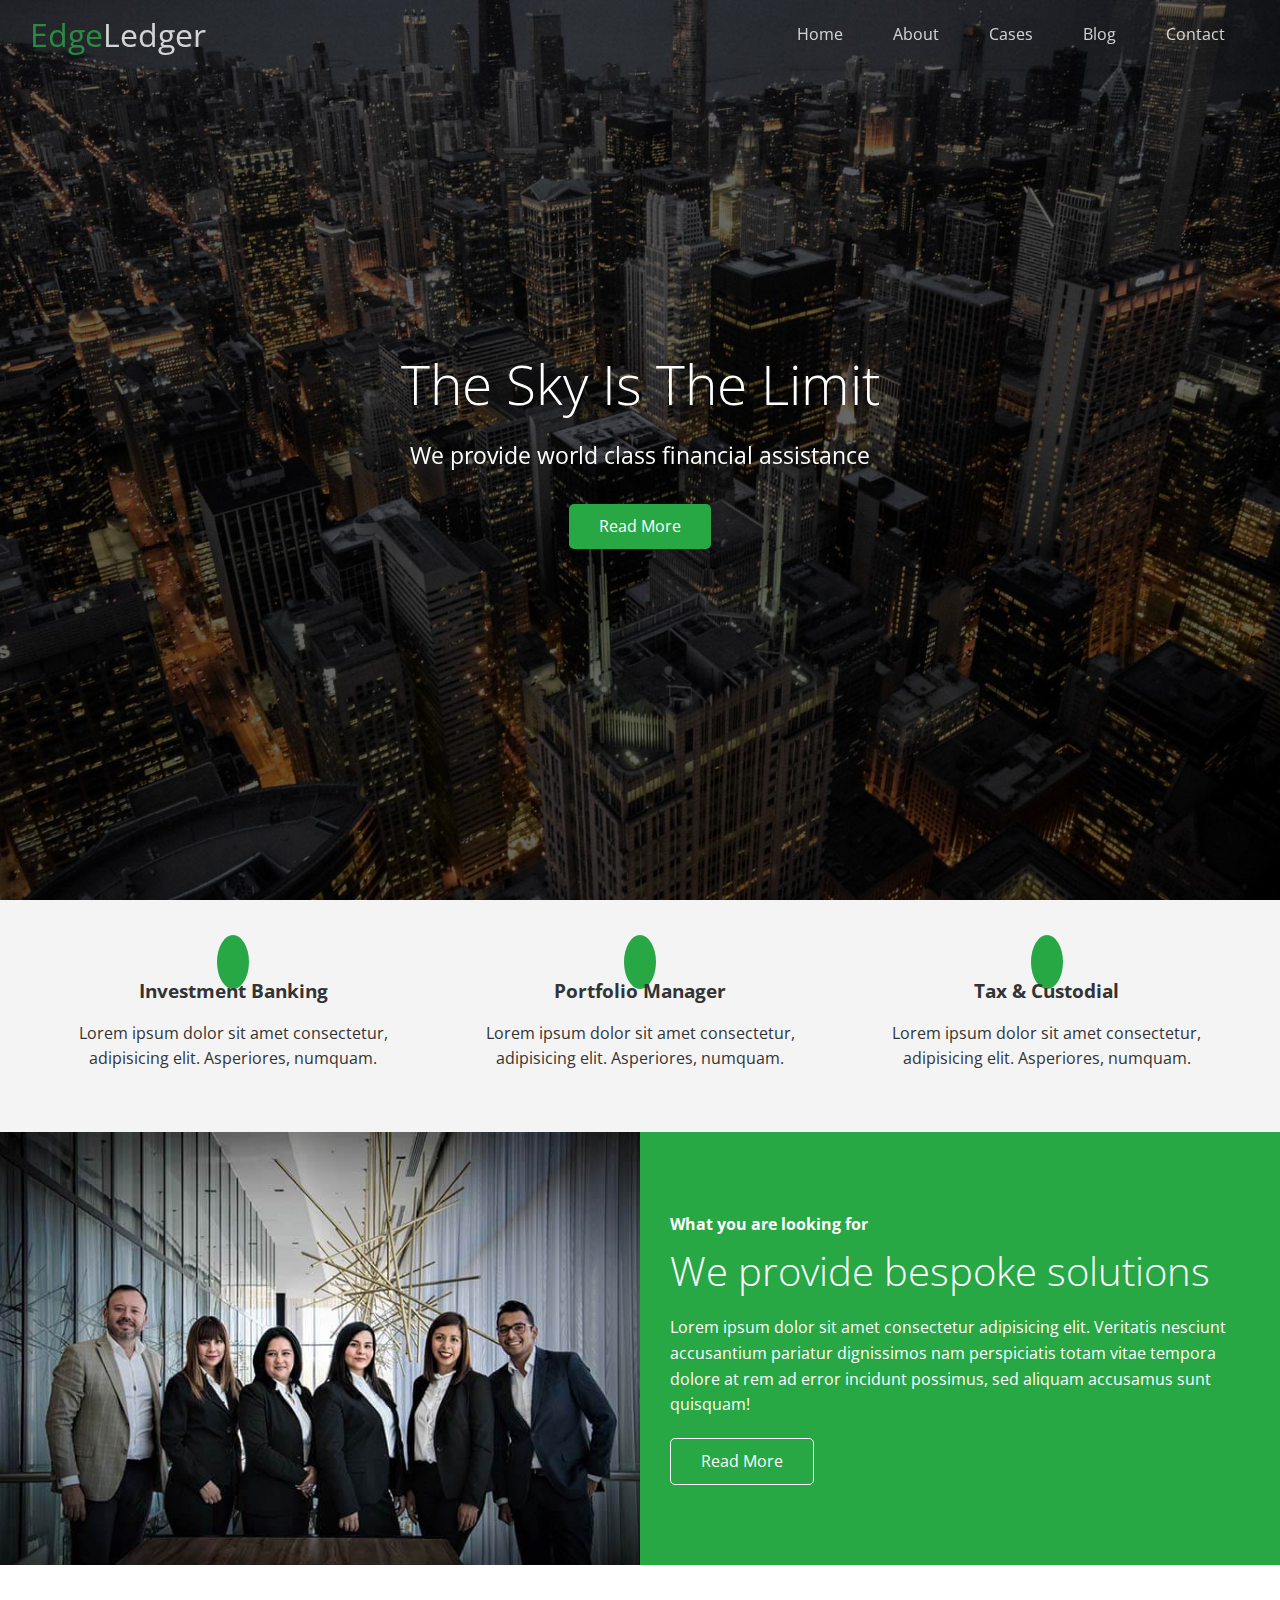
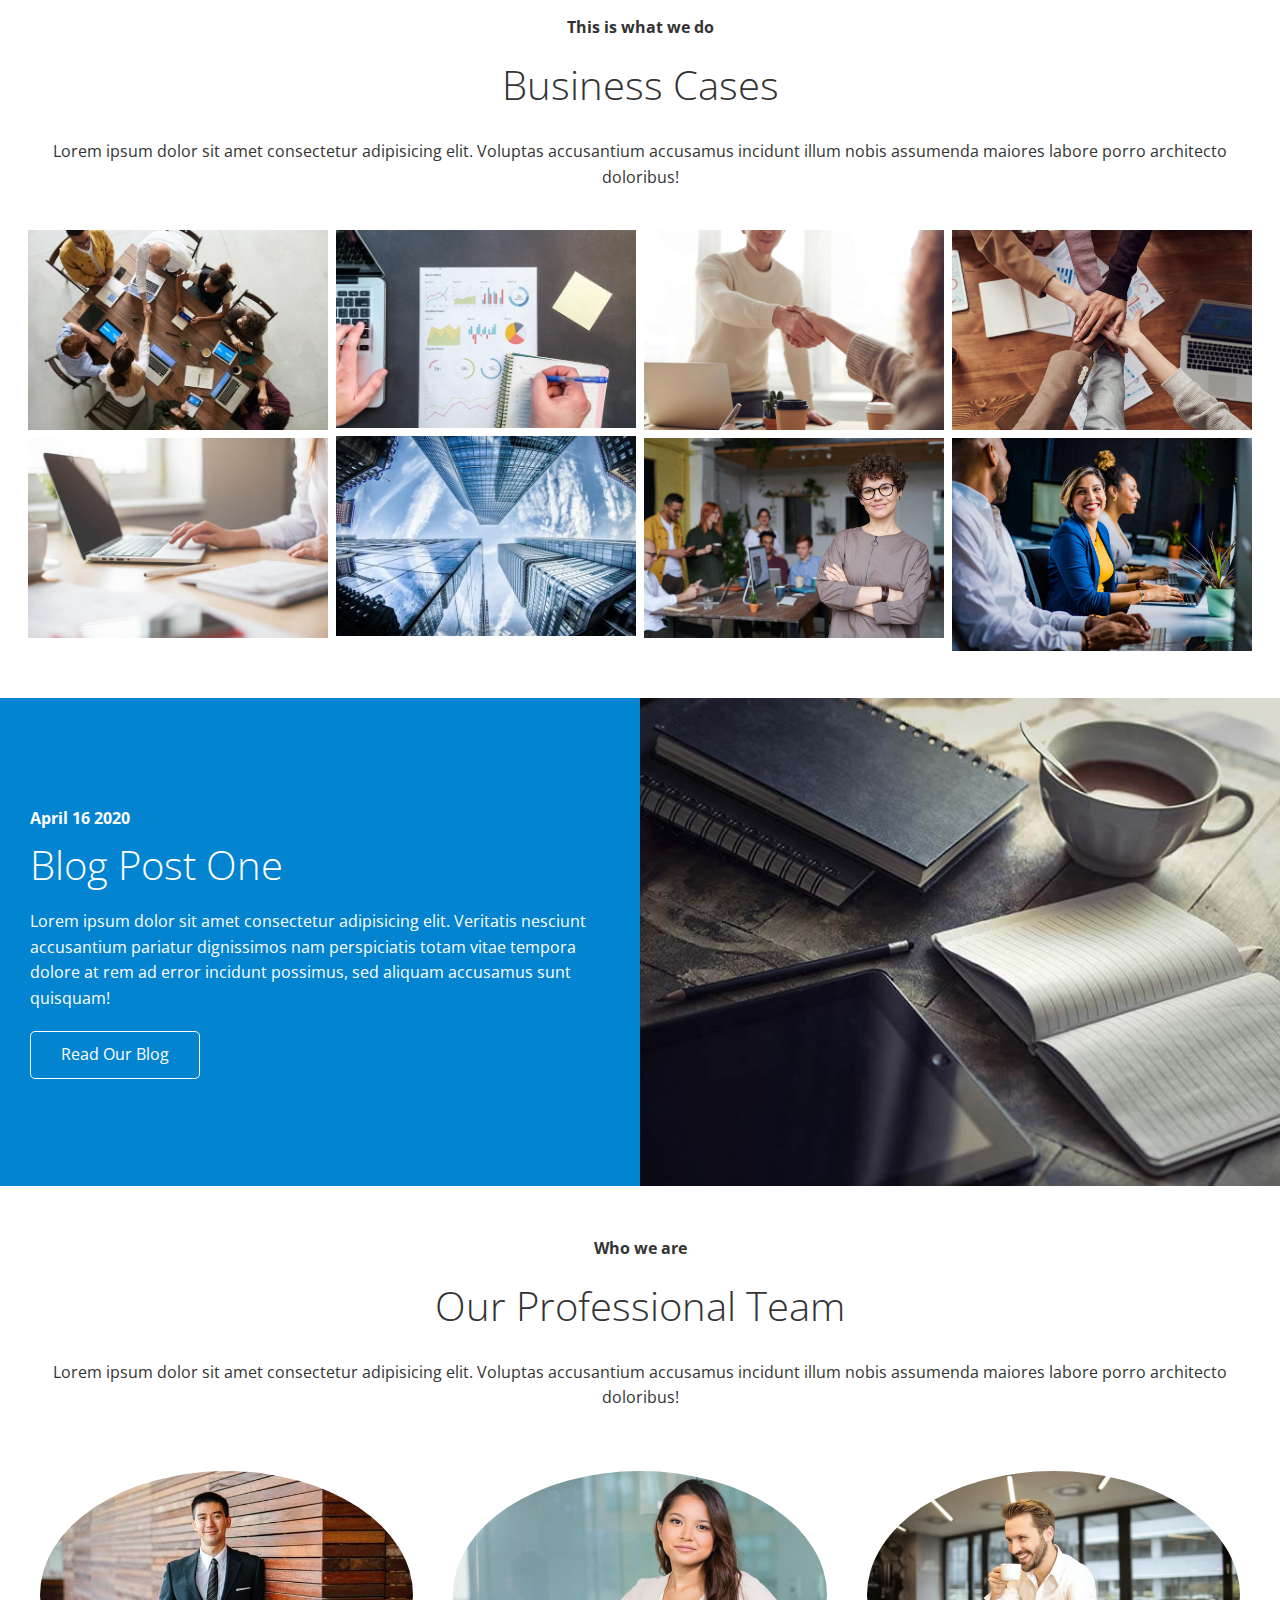
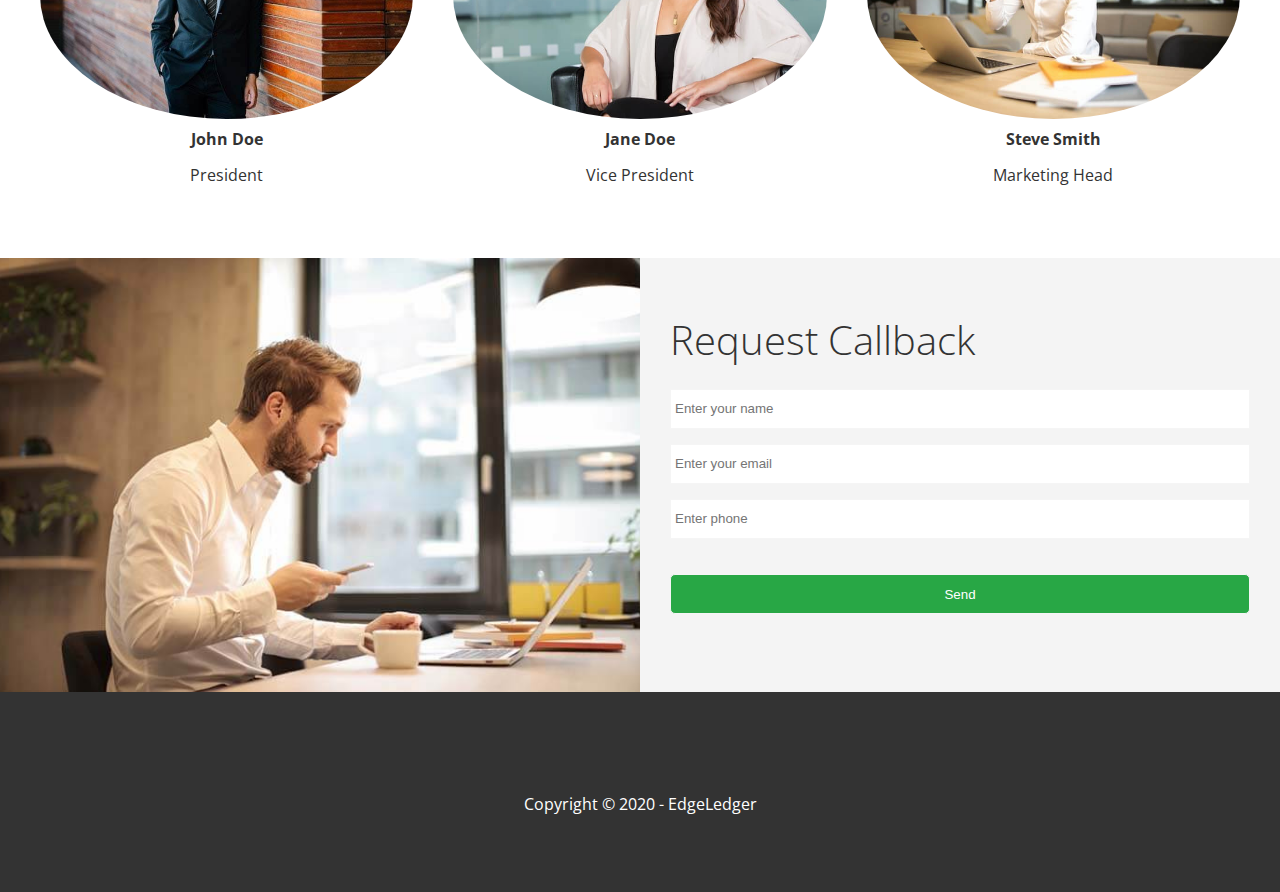
<file: index.html>
<!DOCTYPE html>
<html lang="en">
<head>
    <meta charset="UTF-8">
    <meta name="viewport" content="width=device-width, initial-scale=1.0">
    <link rel="stylesheet" href="https://cdnjs.cloudflare.com/ajax/libs/font-awesome/5.14.0/css/all.min.css" 
    integrity="sha512-1PKOgIY59xJ8Co8+NE6FZ+LOAZKjy+KY8iq0G4B3CyeY6wYHN3yt9PW0XpSriVlkMXe40PTKnXrLnZ9+fkDaog==" crossorigin="anonymous" />
    <link rel="stylesheet" href="css/style.css">
    <link rel="stylesheet" href="css/utilities.css">
    <link rel="stylesheet" href="css/media_queries.css">
    <title>Welcome To EdgeLedger</title>
</head>
    <body id="home">
        <header class="hero">
            <div class="navbar top" id="navbar">
                <h1 class="logo">
                    <span class="text-primary"><i class="fas fa-book-open"></i>Edge</span>Ledger
                </h1>
                <nav>
                    <ul>
                        <li><a href="#home">Home</a></li>
                        <li><a href="#about">About</a></li>
                        <li><a href="#cases">Cases</a></li>
                        <li><a href="#blog">Blog</a></li>
                        <li><a href="#contact">Contact</a></li>
                    </ul>
                </nav>
            </div>

            <div class="content">
                <h1>The Sky Is The Limit</h1>
                <p>We provide world class financial assistance</p>
                <a href="#about" class="btn"><i class="fas fa-chevron-right"></i> Read More</a>
            </div>
        </header>

        <main>
           <section id="about" class="icons bg-light">
               <div class="flex-items">
                   <div>
                       <i class="fas fa-university fa-2x"></i>
                       <div>
                           <h3>Investment Banking</h3>
                           <p>Lorem ipsum dolor sit amet consectetur, adipisicing elit. Asperiores, numquam.</p>
                       </div>
                   </div>
                   <div>
                       <i class="fas fa-book-reader fa-2x"></i>
                       <div>
                           <h3>Portfolio Manager</h3>
                           <p>Lorem ipsum dolor sit amet consectetur, adipisicing elit. Asperiores, numquam.</p>
                       </div>
                   </div>
                   <div>
                       <i class="fas fa-pencil-alt fa-2x"></i>
                       <div>
                           <h3>Tax & Custodial</h3>
                           <p>Lorem ipsum dolor sit amet consectetur, adipisicing elit. Asperiores, numquam.</p>
                       </div>
                   </div>
               </div>
           </section>

           <!-- About:Solutions -->
           <section class="solutions flex-columns">
               <div class="row">
                   <div class="column">
                       <div class="column-1">
                            <img src="/images/home/people.jpg" alt="">
                       </div>
                   </div>
                   <div class="column">
                       <div class="column-2 bg-primary">
                            <h4>What you are looking for</h4>
                            <h2>We provide bespoke solutions</h2>
                            <p>Lorem ipsum dolor sit amet consectetur adipisicing elit. 
                                Veritatis nesciunt accusantium pariatur dignissimos nam perspiciatis totam vitae 
                                tempora dolore at rem ad error incidunt possimus, 
                                sed aliquam accusamus sunt quisquam!</p>
                                <a href="#" class="btn btn-outline"><i class="fas fa-chevron"></i> Read More</a>
                       </div>
                   </div>
               </div>
           </section>

           <!-- Cases -->
           <section id="cases" class="cases flex-grid section-padding">
               <header class="section-header">
                    <h4>This is what we do</h4>
                    <h2>Business Cases</h2>
                    <p>Lorem ipsum dolor sit amet consectetur adipisicing elit. 
                        Voluptas accusantium accusamus incidunt illum nobis assumenda maiores labore porro architecto doloribus!</p>
               </header>
               <div class="row">
                   <div class="column">
                       <img src="/images/cases/cases1.jpg" alt="">
                       <img src="/images/cases/cases2.jpg" alt="">
                   </div>
                   <div class="column">
                       <img src="/images/cases/cases3.jpg" alt="">
                       <img src="/images/cases/cases4.jpg" alt="">
                   </div>
                   <div class="column">
                       <img src="/images/cases/cases5.jpg" alt="">
                       <img src="/images/cases/cases6.jpg" alt="">
                   </div>
                   <div class="column">
                       <img src="/images/cases/cases7.jpg" alt="">
                       <img src="/images/cases/cases8.jpg" alt="">
                   </div>
               </div>
           </section>

           <!-- Blog -->
           <section id="blog" class="blog flex-columns flex-reverse">
                <div class="row">
                    <div class="column">
                        <div class="column-1">
                            <img src="/images/home/blog.jpg" alt="">
                        </div>
                    </div>
                    <div class="column">
                        <div class="column-2 bg-secondary">
                            <h4>April 16 2020</h4>
                            <h2>Blog Post One</h2>
                            <p>Lorem ipsum dolor sit amet consectetur adipisicing elit. 
                                Veritatis nesciunt accusantium pariatur dignissimos nam perspiciatis totam vitae 
                                tempora dolore at rem ad error incidunt possimus, 
                                sed aliquam accusamus sunt quisquam!</p>
                                <a href="blog.html" class="btn btn-outline"><i class="fas fa-chevron"></i> Read Our Blog</a>
                        </div>
                    </div>
                </div>
           </section>

           <!-- Team -->
           <section id="team" class="team section-padding">
                <header class="section-header">
                    <h4>Who we are</h4>
                    <h2>Our Professional Team</h2>
                    <p>Lorem ipsum dolor sit amet consectetur adipisicing elit. 
                        Voluptas accusantium accusamus incidunt illum nobis assumenda maiores labore porro architecto doloribus!</p>
                </header>
                <div class="flex-items">
                    <div>
                        <img src="/images/team/person1.jpg" alt="">
                        <h4>John Doe</h4>
                        <p>President</p>
                    </div>
                    <div>
                        <img src="/images/team/person2.jpg" alt="">
                        <h4>Jane Doe</h4>
                        <p>Vice President</p>
                    </div>
                    <div>
                        <img src="/images/team/person3.jpg" alt="">
                        <h4>Steve Smith</h4>
                        <p>Marketing Head</p>
                    </div>
                </div>
        </section>

            <!-- Contact -->
            <section id="contact" class="contact flex-columns">
                <div class="row">
                    <div class="column">
                        <div class="column-1">
                            <img src="/images/home/contact.jpg" alt="">
                        </div>
                    </div>
                    <div class="column">
                        <div class="column-2 bg-light">
                            <h2>Request Callback</h2>
                            <form action="" class="callback-form">
                                <div class="form-control">
                                    <label for="name"></label>
                                    <input type="text" name="name" id="name" placeholder="Enter your name" required>
                                </div>
                                <div class="form-control">
                                    <label for="email"></label>
                                    <input type="email" name="email" id="email" placeholder="Enter your email" required>
                                </div>
                                <div class="form-control">
                                    <label for="phone"></label>
                                    <input type="text" name="phone" id="phone" placeholder="Enter phone" required>
                                </div>
                                <input type="submit" value="Send" id="submit" class="btn">
                            </form>
                        </div>
                    </div>
                </div>
            </section>
        </main>

        <footer class="footer bg-dark">
            <div class="social">
                <a href="#"><i class="fab fa-facebook fa-2x"></i></a>
                <a href="#"><i class="fab fa-twitter fa-2x"></i></a>
                <a href="#"><i class="fab fa-youtube fa-2x"></i></a>
                <a href="#"><i class="fab fa-linkedin fa-2x"></i></a>
            </div>
            <p>Copyright &copy; 2020 - EdgeLedger</p>
        </footer>

        <script
  src="https://code.jquery.com/jquery-3.5.1.min.js"
  integrity="sha256-9/aliU8dGd2tb6OSsuzixeV4y/faTqgFtohetphbbj0="
  crossorigin="anonymous"></script>

        <script>
            const navbar = document.getElementById('navbar');
            let scrolled = false;

            window.onscroll = function() {
                if(window.pageYOffset > 100) {
                    navbar.classList.remove('top');
                    if(!scrolled) {
                        navbar.style.transform = 'translateY(-70px)';
                    }
                    setTimeout(function() {
                        navbar.style.transform = 'translateY(0)';
                        scrolled = true;
                    }, 200)
                }else {
                    navbar.classList.add('top')
                    scrolled = false;
                }
            }

            // Smooth scrolling
            $('#navbar a, .btn').on('click', function (e) {
                if(this.hash !== '') {
                    e.preventDefault();

                    const hash = this.hash;

                    $('html, body').animate(
                        {
                            scrollTop: $(hash).offset().top - 100,
                        },
                    );
                }
            });
        </script>
    </body>
</html>
</file>
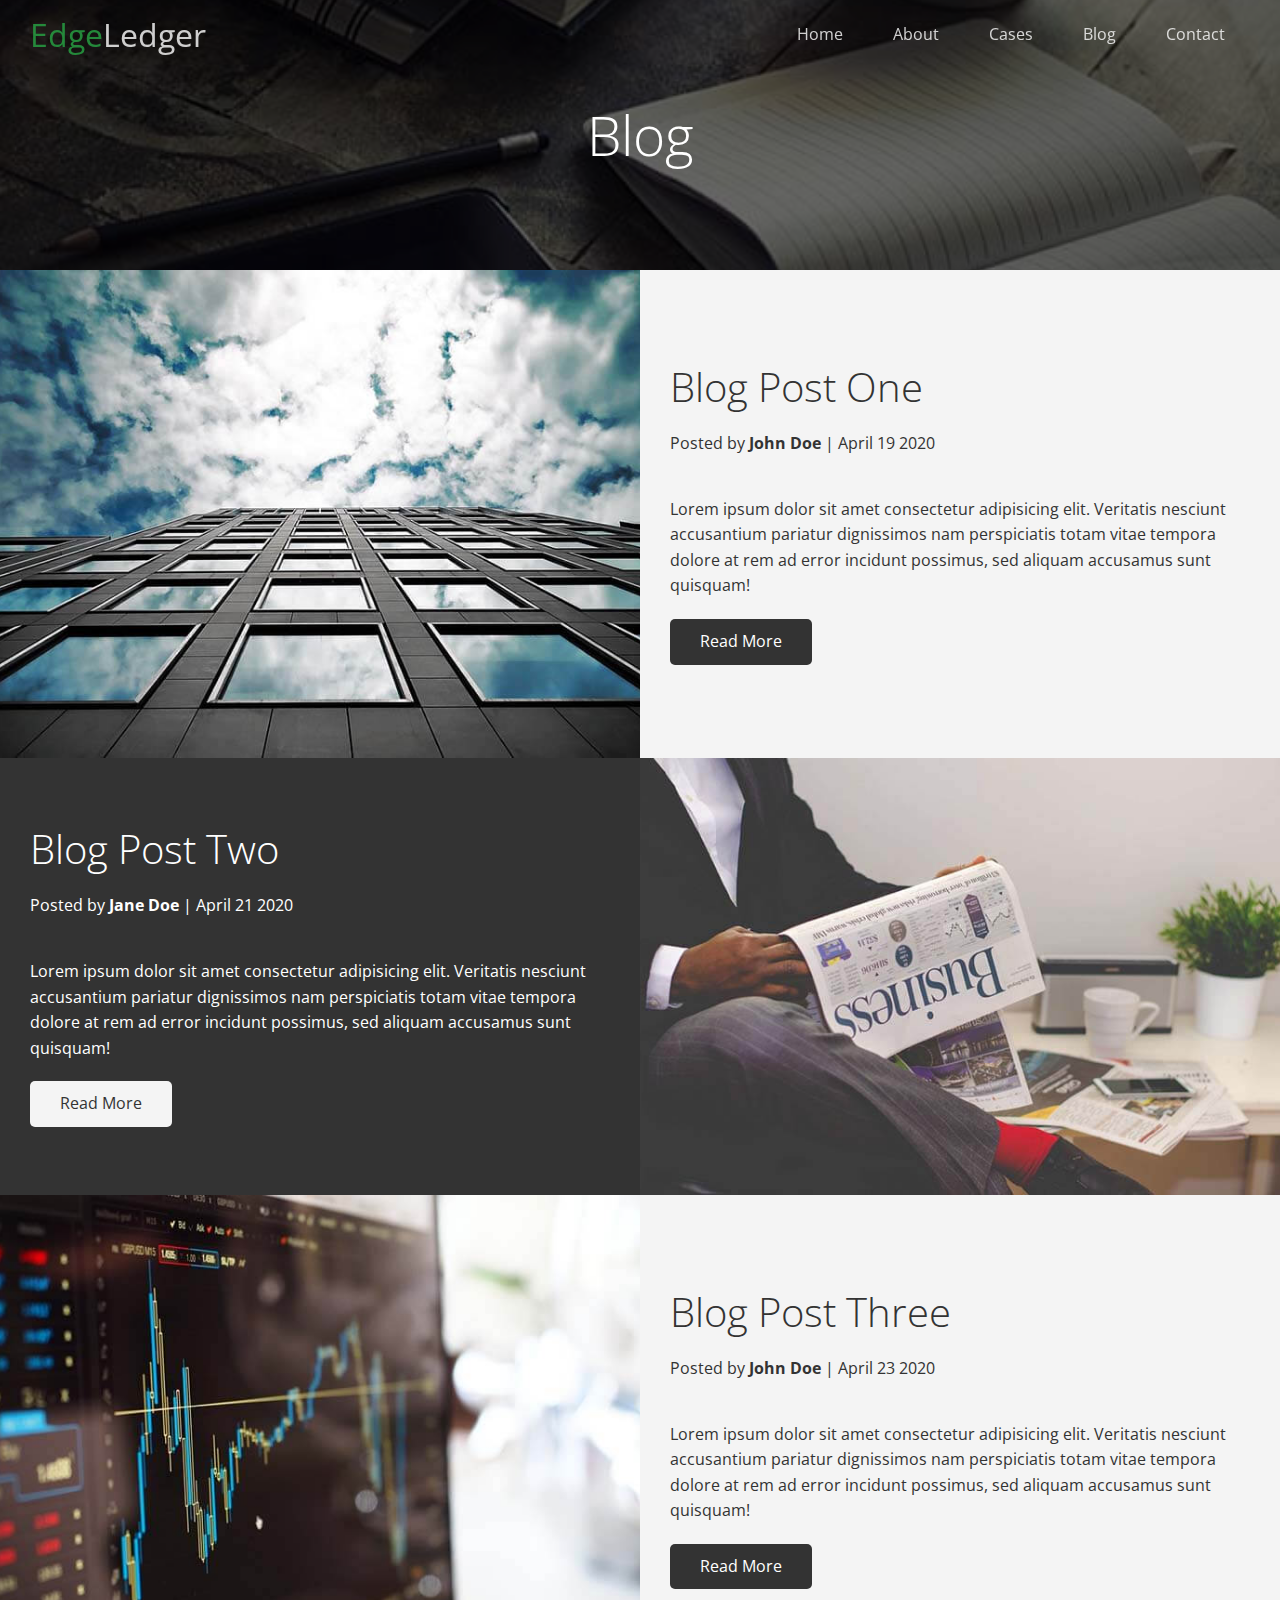
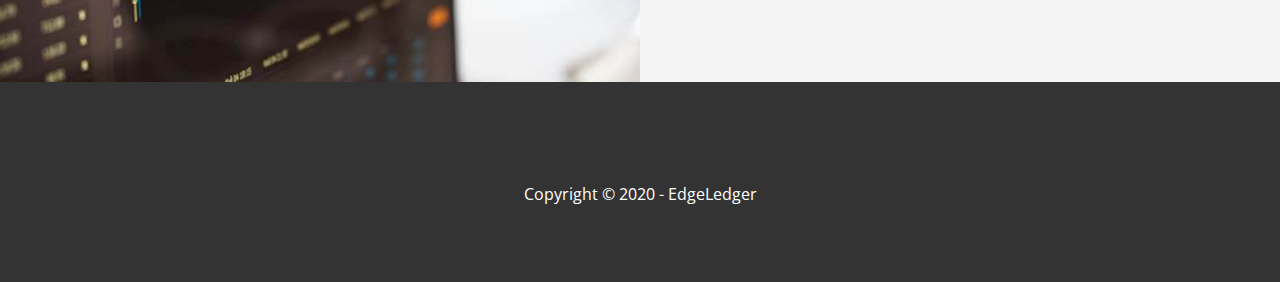
<file: blog.html>
<!DOCTYPE html>
<html lang="en">
<head>
    <meta charset="UTF-8">
    <meta name="viewport" content="width=device-width, initial-scale=1.0">
    <link rel="stylesheet" href="https://cdnjs.cloudflare.com/ajax/libs/font-awesome/5.14.0/css/all.min.css" 
    integrity="sha512-1PKOgIY59xJ8Co8+NE6FZ+LOAZKjy+KY8iq0G4B3CyeY6wYHN3yt9PW0XpSriVlkMXe40PTKnXrLnZ9+fkDaog==" crossorigin="anonymous" />
    <link rel="stylesheet" href="css/style.css">
    <link rel="stylesheet" href="css/utilities.css">
    <link rel="stylesheet" href="css/media_queries.css">
    <title>Read Our Blog</title>
</head>
    <body id="home">
        <header class="hero blog">
            <div class="navbar top" id="navbar">
                <h1 class="logo">
                    <span class="text-primary"><i class="fas fa-book-open"></i>Edge</span>Ledger
                </h1>
                <nav>
                    <ul>
                        <li><a href="index.html">Home</a></li>
                        <li><a href="index.html#about">About</a></li>
                        <li><a href="index.html#cases">Cases</a></li>
                        <li><a href="index.html#blog">Blog</a></li>
                        <li><a href="index.html#contact">Contact</a></li>
                    </ul>
                </nav>
            </div>

            <div class="content">
                <h1>Blog</h1>
            </div>
        </header>

        <main>
            <article class="flex-columns">
                <div class="row">
                    <div class="column">
                        <div class="column-1">
                             <img src="/images/blog/blog1.jpg" alt="">
                        </div>
                    </div>
                    <div class="column">
                        <div class="column-2 bg-light">
                             <h2>Blog Post One</h2>
                             <p class="meta">
                                <i class="fas fa-user"></i> Posted by <strong>John Doe</strong> | April 19 2020
                             </p>
                             <p>Lorem ipsum dolor sit amet consectetur adipisicing elit. 
                                 Veritatis nesciunt accusantium pariatur dignissimos nam perspiciatis totam vitae 
                                 tempora dolore at rem ad error incidunt possimus, 
                                 sed aliquam accusamus sunt quisquam!</p>
                                 <a href="post.html" class="btn btn-dark"><i class="fas fa-chevron"></i> Read More</a>
                        </div>
                    </div>
                </div>
            </article>

            <!-- Article 2 -->
            <article class="flex-columns flex-reverse">
                <div class="row">
                    <div class="column">
                        <div class="column-1">
                             <img src="/images/blog/blog2.jpg" alt="">
                        </div>
                    </div>
                    <div class="column">
                        <div class="column-2 bg-dark">
                             <h2>Blog Post Two</h2>
                             <p class="meta">
                                <i class="fas fa-user"></i> Posted by <strong>Jane Doe</strong> | April 21 2020
                             </p>
                             <p>Lorem ipsum dolor sit amet consectetur adipisicing elit. 
                                 Veritatis nesciunt accusantium pariatur dignissimos nam perspiciatis totam vitae 
                                 tempora dolore at rem ad error incidunt possimus, 
                                 sed aliquam accusamus sunt quisquam!</p>
                                 <a href="post.html" class="btn btn-light"><i class="fas fa-chevron"></i> Read More</a>
                        </div>
                    </div>
                </div>
            </article>

            <!-- Article 3 -->
            <article class="flex-columns">
                <div class="row">
                    <div class="column">
                        <div class="column-1">
                             <img src="/images/blog/blog3.jpg" alt="">
                        </div>
                    </div>
                    <div class="column">
                        <div class="column-2 bg-light">
                             <h2>Blog Post Three</h2>
                             <p class="meta">
                                <i class="fas fa-user"></i> Posted by <strong>John Doe</strong> | April 23 2020
                             </p>
                             <p>Lorem ipsum dolor sit amet consectetur adipisicing elit. 
                                 Veritatis nesciunt accusantium pariatur dignissimos nam perspiciatis totam vitae 
                                 tempora dolore at rem ad error incidunt possimus, 
                                 sed aliquam accusamus sunt quisquam!</p>
                                 <a href="post.html" class="btn btn-dark"><i class="fas fa-chevron"></i> Read More</a>
                        </div>
                    </div>
                </div>
            </article>
        </main>


        <footer class="footer bg-dark">
            <div class="social">
                <a href="#"><i class="fab fa-facebook fa-2x"></i></a>
                <a href="#"><i class="fab fa-twitter fa-2x"></i></a>
                <a href="#"><i class="fab fa-youtube fa-2x"></i></a>
                <a href="#"><i class="fab fa-linkedin fa-2x"></i></a>
            </div>
            <p>Copyright &copy; 2020 - EdgeLedger</p>
        </footer>

        <script>
            const navbar = document.getElementById('navbar');
            let scrolled = false;

            window.onscroll = function() {
                if(window.pageYOffset > 100) {
                    navbar.classList.remove('top');
                    if(!scrolled) {
                        navbar.style.transform = 'translateY(-70px)';
                    }
                    setTimeout(function() {
                        navbar.style.transform = 'translateY(0)';
                        scrolled = true;
                    }, 200)
                }else {
                    navbar.classList.add('top')
                    scrolled = false;
                }
            }
        </script>
    </body>
</html>
</file>
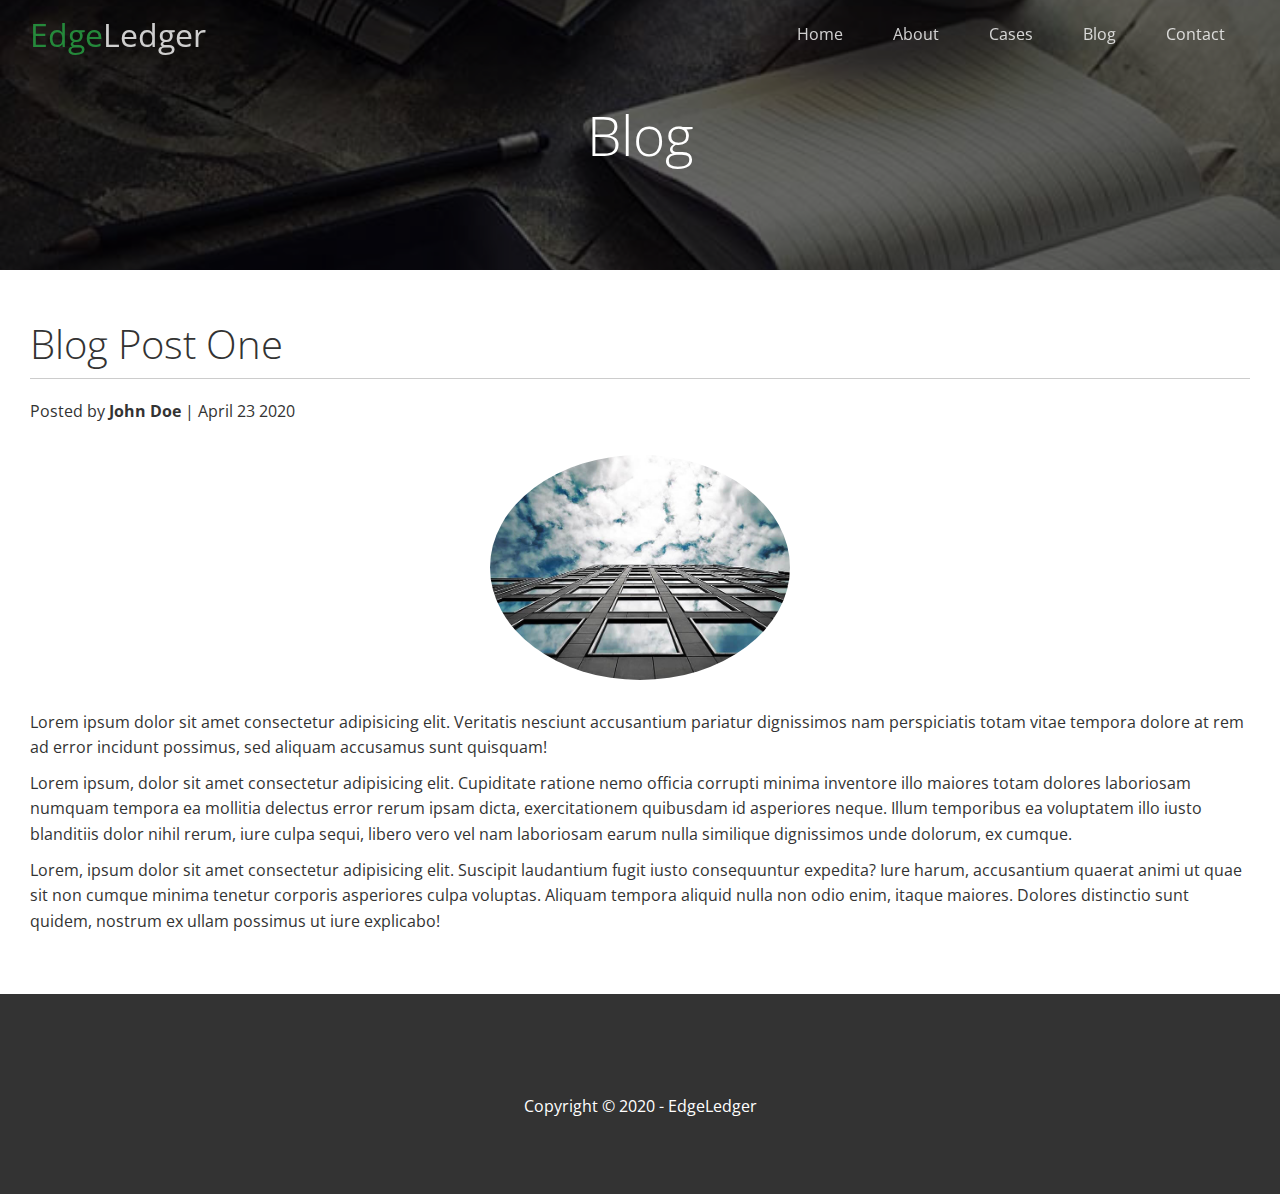
<file: post.html>
<!DOCTYPE html>
<html lang="en">
<head>
    <meta charset="UTF-8">
    <meta name="viewport" content="width=device-width, initial-scale=1.0">
    <link rel="stylesheet" href="https://cdnjs.cloudflare.com/ajax/libs/font-awesome/5.14.0/css/all.min.css" 
    integrity="sha512-1PKOgIY59xJ8Co8+NE6FZ+LOAZKjy+KY8iq0G4B3CyeY6wYHN3yt9PW0XpSriVlkMXe40PTKnXrLnZ9+fkDaog==" crossorigin="anonymous" />
    <link rel="stylesheet" href="css/style.css">
    <link rel="stylesheet" href="css/utilities.css">
    <link rel="stylesheet" href="css/media_queries.css">
    <title>Post One</title>
</head>
    <body id="home">
        <header class="hero blog">
            <div class="navbar top" id="navbar">
                <h1 class="logo">
                    <span class="text-primary"><i class="fas fa-book-open"></i>Edge</span>Ledger
                </h1>
                <nav>
                    <ul>
                        <li><a href="index.html">Home</a></li>
                        <li><a href="index.html#about">About</a></li>
                        <li><a href="index.html#cases">Cases</a></li>
                        <li><a href="index.html#blog">Blog</a></li>
                        <li><a href="index.html#contact">Contact</a></li>
                    </ul>
                </nav>
            </div>

            <div class="content">
                <h1>Blog</h1>
            </div>
        </header>

        <main>
            <section class="post">
                <h2>Blog Post One</h2>
                <p class="meta">
                    <i class="fas fa-user"></i> Posted by <strong>John Doe</strong> | April 23 2020
                </p>
                <img src="/images/blog/blog1.jpg" alt="">
                <p>Lorem ipsum dolor sit amet consectetur adipisicing elit. 
                    Veritatis nesciunt accusantium pariatur dignissimos nam perspiciatis totam vitae 
                    tempora dolore at rem ad error incidunt possimus, 
                    sed aliquam accusamus sunt quisquam!</p>
                    <p>
                        Lorem ipsum, dolor sit amet consectetur adipisicing elit. 
                        Cupiditate ratione nemo officia corrupti minima inventore illo maiores 
                        totam dolores laboriosam numquam tempora ea mollitia delectus error rerum ipsam dicta, 
                        exercitationem quibusdam id asperiores neque. 
                        Illum temporibus ea voluptatem illo iusto blanditiis dolor nihil rerum, 
                        iure culpa sequi, libero vero vel nam laboriosam earum nulla similique dignissimos unde dolorum, ex cumque.
                    </p>
                    <p>
                        Lorem, ipsum dolor sit amet consectetur adipisicing elit. 
                        Suscipit laudantium fugit iusto consequuntur expedita? Iure harum, 
                        accusantium quaerat animi ut quae sit non cumque minima tenetur corporis asperiores culpa voluptas. 
                        Aliquam tempora aliquid nulla non odio enim, itaque maiores. 
                        Dolores distinctio sunt quidem, nostrum ex ullam possimus ut iure explicabo!
                    </p>
            </section>
        </main>


        <footer class="footer bg-dark">
            <div class="social">
                <a href="#"><i class="fab fa-facebook fa-2x"></i></a>
                <a href="#"><i class="fab fa-twitter fa-2x"></i></a>
                <a href="#"><i class="fab fa-youtube fa-2x"></i></a>
                <a href="#"><i class="fab fa-linkedin fa-2x"></i></a>
            </div>
            <p>Copyright &copy; 2020 - EdgeLedger</p>
        </footer>

        <script>
            const navbar = document.getElementById('navbar');
            let scrolled = false;

            window.onscroll = function() {
                if(window.pageYOffset > 100) {
                    navbar.classList.remove('top');
                    if(!scrolled) {
                        navbar.style.transform = 'translateY(-70px)';
                    }
                    setTimeout(function() {
                        navbar.style.transform = 'translateY(0)';
                        scrolled = true;
                    }, 200)
                }else {
                    navbar.classList.add('top')
                    scrolled = false;
                }
            }
        </script>
    </body>
</html>
</file>
<file: css/style.css>
@import url('https://fonts.googleapis.com/css2?family=Open+Sans:wght@300;400&display=swap');

* {
    box-sizing: border-box;
    padding: 0;
    margin: 0;
}

body {
    font-family: 'Open Sans', sans-serif;
    background: #fff;
    color: #333;
    line-height: 1.6;
}

ul {
    list-style: none;
}

a {
    color: #333;
    text-decoration: none;
}

h1, h2 {
    font-weight: 300;
    line-height: 1.2;
}

p {
    margin: 10px 0;
}

img {
    width: 100%;
}

/* Navbar */
.navbar {
    display: flex;
    align-items: center;
    justify-content: space-between;
    background-color: #333;
    color: #fff;
    opacity: 0.8;
    width: 100%;
    height: 70px;
    position: fixed;
    top: 0px;
    padding: 0 30px;
    transition: 1s;
}

.navbar.top {
    background: transparent;
}

.navbar a {
    color: #fff;
    padding: 10px 20px;
    margin: 0 5px;
}

.navbar a:hover {
    border-bottom: #28a745 2px solid;

}

.navbar ul {
    display: flex;
}

.navbar .logo {
    font-weight: 400;
}

/* Header */
.hero {
    background: url('../images/home/showcase.jpg') no-repeat center center/cover;
    height: 100vh;
    position: relative;
    color: #fff;
}

.hero .content {
    display: flex;
    flex-direction: column;
    align-items: center;
    justify-content: center;
    text-align: center;
    height: 100%;
    padding: 0 20px;
}

.hero .content h1 {
    font-size: 55px;
}

.hero .content p {
    font-size: 23px;
    max-width: 600px;
    margin: 20px 0 30px;
}

.hero::before {
    content: '';
    position: absolute;
    top: 0;
    left: 0;
    width: 100%;
    height: 100%;
    background: rgba(0, 0, 0,0.6);
}

.hero * {
    z-index: 10;
}

.hero.blog {
    background: url('../images//home/blog.jpg') no-repeat center center/cover;
    height: 30vh;
}

/* Icons */
.icons {
    padding: 30px;
}

.icons h3 {
    font-weight: bold;
    margin-bottom: 15px;
}

.icons i {
    background-color: #28a745;
    color: #fff;
    padding: 1rem;
    border-radius: 50%;
    margin-bottom: 15px;
}

.cases img:hover {
    opacity: 0.7;
}

.team img {
    border-radius: 50%;
}

/*  Callback from*/
.callback-form {
    width: 100%;
    padding: 20px 0;
}

.callback-form label {
    display: block;
    margin-bottom: 5px;
}

.callback-form .form-control {
    margin-bottom: 15px;
}

.callback-form input {
    width: 100%;
    padding: 4px;
    height: 40px;
    border: #f5f5f5 1px solid;
}

.callback-form input:focus {
    outline-color: #28a745;
}

.callback-form .btn {
    padding: 12px;
    margin-top: 20px;
}

/* post */
.post {
    padding: 50px 30px;
}

.post h2 {
    font-size: 40px;
    margin-bottom: 20px;
    padding-bottom: 10px;
    border-bottom: #ccc solid 1px;
}

.post .meta {
    margin-bottom: 30px;
}

.post img {
    width: 300px;
    border-radius: 50%;
    display: block;
    margin: 0 auto 30px;
}

/* Footer */
.footer {
    display: flex;
    flex-direction: column;
    align-items: center;
    justify-content: center;
    text-align: center;
    height: 200px;
}

.footer a {
    color: #fff;
}

.footer a:hover {
    color: #28a745;
}

.footer .social > * {
    margin-right: 30px;
}
</file>
<file: css/utilities.css>
/* Text colors */
.text-primary {
    color: #28a745;
}

.text-secondary {
    color: #0284d0;
}

/* Button */
.btn {
    cursor: pointer;
    display: inline-block;
    padding: 10px 30px;
    color: #fff;
    background-color: #28a745;
    border: none;
    border-radius: 5px;
}

.btn:hover {
    opacity: 0.9;
}

.btn-primary, .bg-primary {
    background: #28a745;
    color: #fff;
}
.btn-secondary, .bg-secondary {
    background: #0284d0;
    color: #fff;
}

.btn-dark, .bg-dark {
    background: #333;
    color: #fff;
}

.btn-light, .bg-light {
    background: #f4f4f4;
    color: #333;
}

.btn-outline {
    background: transparent;
    border: 1px solid #fff;
}

/* Flex items */
.flex-items {
   display: flex;
   text-align: center;
   justify-content: center;
   text-align: center;
   height: 100%;
}

.flex-items > div {
    padding: 20px;
}

/* Flex columns */
.flex-columns.flex-reverse .row {
    flex-direction: row-reverse;
}

.flex-columns .row {
    display: flex;
    flex-direction: row;
    flex-wrap: wrap;
    width: 100%;
}

.flex-columns .column {
    display: flex;
    flex-direction: column;
    flex-basis: 100%;
    flex: 1;
}

.flex-columns .column .column-1,
.flex-columns .column .column-2 {
    height: 100%;
}

.flex-columns img {
    width: 100%;
    height: 100%;
    object-fit: cover;
}

.flex-columns .column-2 {
    display: flex;
    flex-direction: column;
    align-items: flex-start;
    justify-content: center;
    padding: 30px;
}

.flex-columns h2 {
    font-size: 40px;
    font-weight: 100;
}

.flex-columns h4 {
    margin-bottom: 10px;
}

.flex-columns p {
    margin: 20px 0;
}

/* Section header */
.section-header {
    padding: 30px;
    display: flex;
    flex-direction: column;
    align-items: center;
    justify-content: center;
    text-align: center;
}

.section-header h2 {
    font-size: 40px;
    margin: 20px 0;
}

.section-padding {
    padding: 20px 20px 40px;
}

/* Flex grid */
.flex-grid .row {
   display: flex;
   flex-wrap: wrap;
   padding: 0 4px;
}

.flex-grid .column {
    flex: 25%;
    max-width: 25%;
    padding: 0 4px;
}
</file>
<file: css/media_queries.css>
/* Mobile */
@media(max-width: 768px) {
    .navbar {
        flex-direction: column;
        height: 120px;
        padding: 20px;
    }

    .navbar a {
        padding: 10px 10px;
        margin: 0 3px;
    }

    .flex-items {
        flex-direction: column;
    }

    .flex-columns .column, .flex-grid .column {
        flex: 100%;
        max-width: 100%;
    }

    .team img {
        width: 70%;
    }
}
</file>
